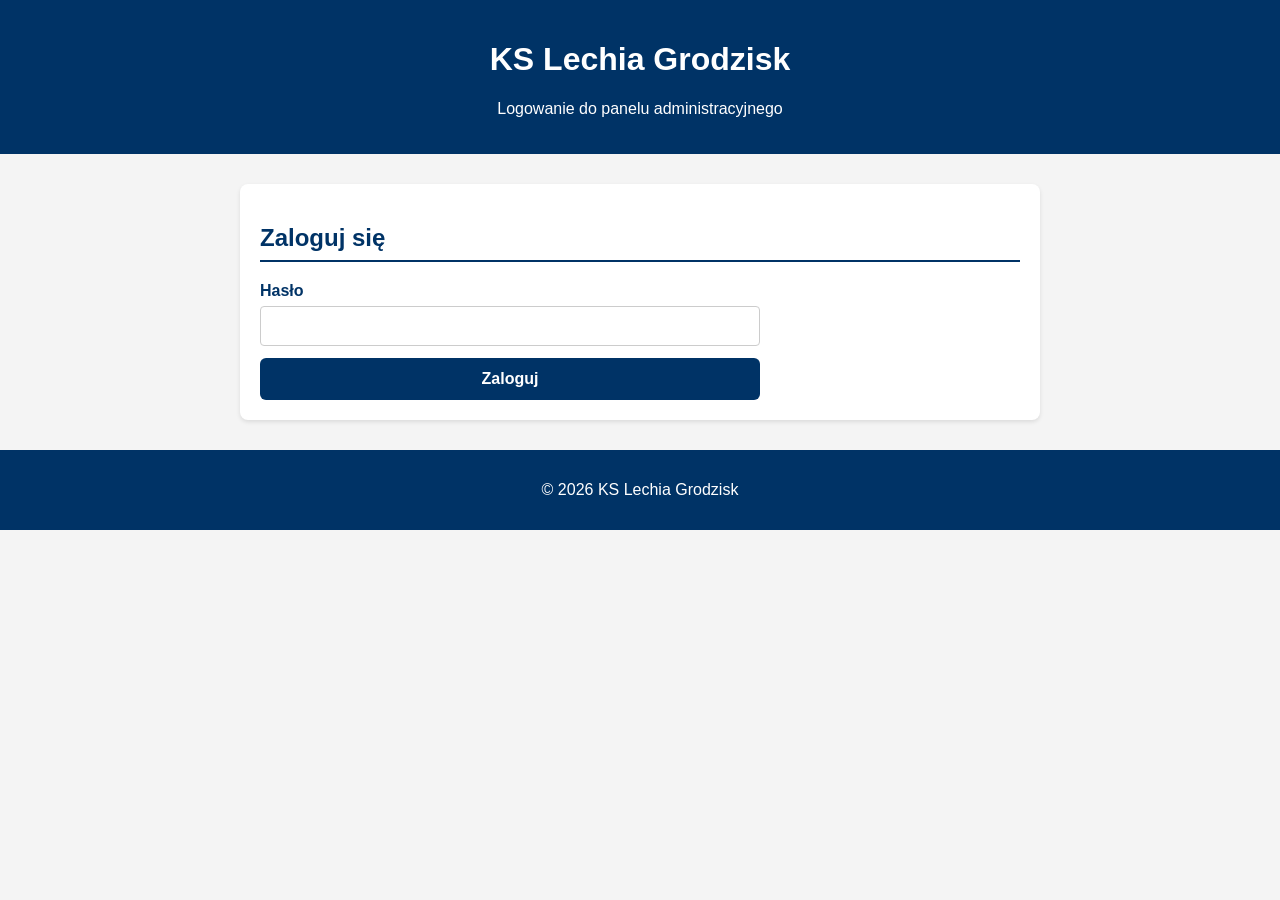
<file: admin.html>
<!DOCTYPE html>
<html lang="pl">
<head>
    <meta charset="UTF-8">
    <meta name="viewport" content="width=device-width, initial-scale=1.0">
    <title>Panel admina - KS Lechia Grodzisk</title>
    <link rel="stylesheet" href="style.css">
</head>
<body>

<header>
    <h1>KS Lechia Grodzisk</h1>
    <p>Panel administracyjny</p>
</header>

<main>
    <section>
        <h2>Wiadomości z formularza kontaktowego</h2>
        <div id="lista-wiadomosci">
            <p>Ładowanie...</p>
        </div>
    </section>
    <button id="przycisk-wyloguj">Wyloguj</button>
</main>

<footer>
    <p>&copy; 2026 KS Lechia Grodzisk</p>
</footer>

<script src="script.js"></script>
</body>
</html>
</file>
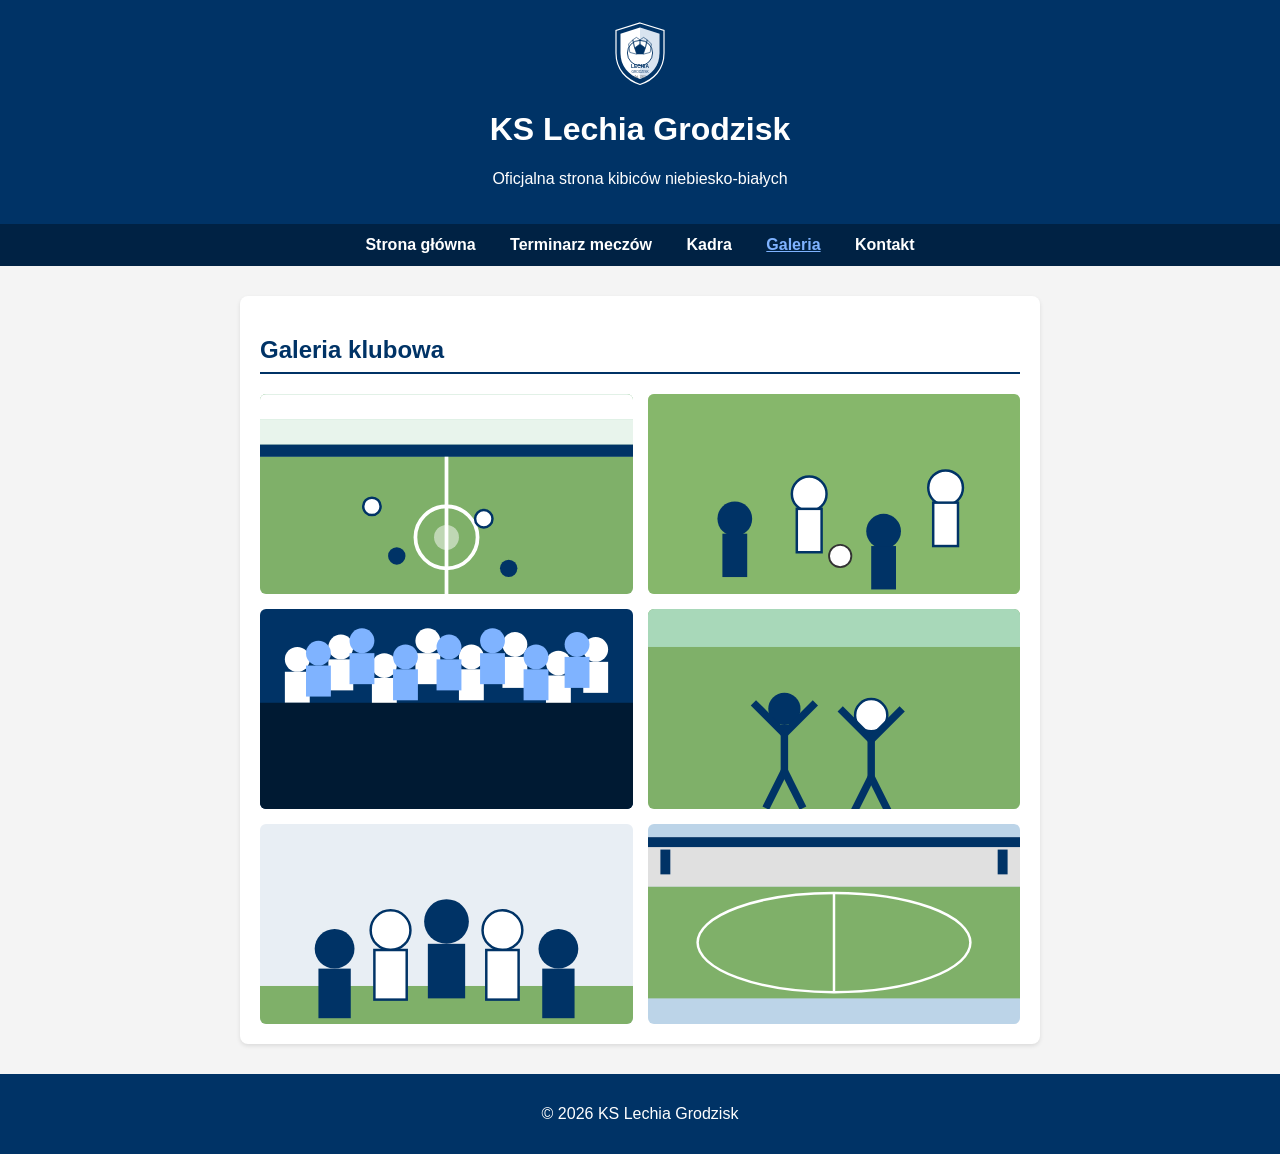
<file: galeria.html>
<!DOCTYPE html>
<html lang="pl">
<head>
    <meta charset="UTF-8">
    <meta name="viewport" content="width=device-width, initial-scale=1.0">
    <title>Galeria - KS Lechia Grodzisk</title>
    <link rel="stylesheet" href="style.css">
</head>
<body>

<header>
    <img src="zdjecia/herb.svg" alt="Herb KS Lechia Grodzisk" style="width: 60px; height: auto;">
    <h1>KS Lechia Grodzisk</h1>
    <p>Oficjalna strona kibiców niebiesko-białych</p>
</header>

<nav>
    <a href="index.html">Strona główna</a>
    <a href="mecze.html">Terminarz meczów</a>
    <a href="kadra.html">Kadra</a>
    <a href="galeria.html">Galeria</a>
    <a href="kontakt.html">Kontakt</a>
</nav>

<main>
    <section>
        <h2>Galeria klubowa</h2>
        <div class="galeria">
            <img src="zdjecia/galeria-mecz.svg" alt="Mecz z Sokołem Podlesie">
            <img src="zdjecia/galeria-trening.svg" alt="Trening drużyny">
            <img src="zdjecia/galeria-kibice.svg" alt="Kibice na trybunach">
            <img src="zdjecia/galeria-swietowanie.svg" alt="Świętowanie gola">
            <img src="zdjecia/galeria-druzyna.svg" alt="Drużyna przed sezonem">
            <img src="zdjecia/galeria-stadion.svg" alt="Stadion klubowy">
        </div>
    </section>
</main>

<footer>
    <p>&copy; 2026 KS Lechia Grodzisk</p>
</footer>

<script src="script.js"></script>
</body>
</html>
</file>
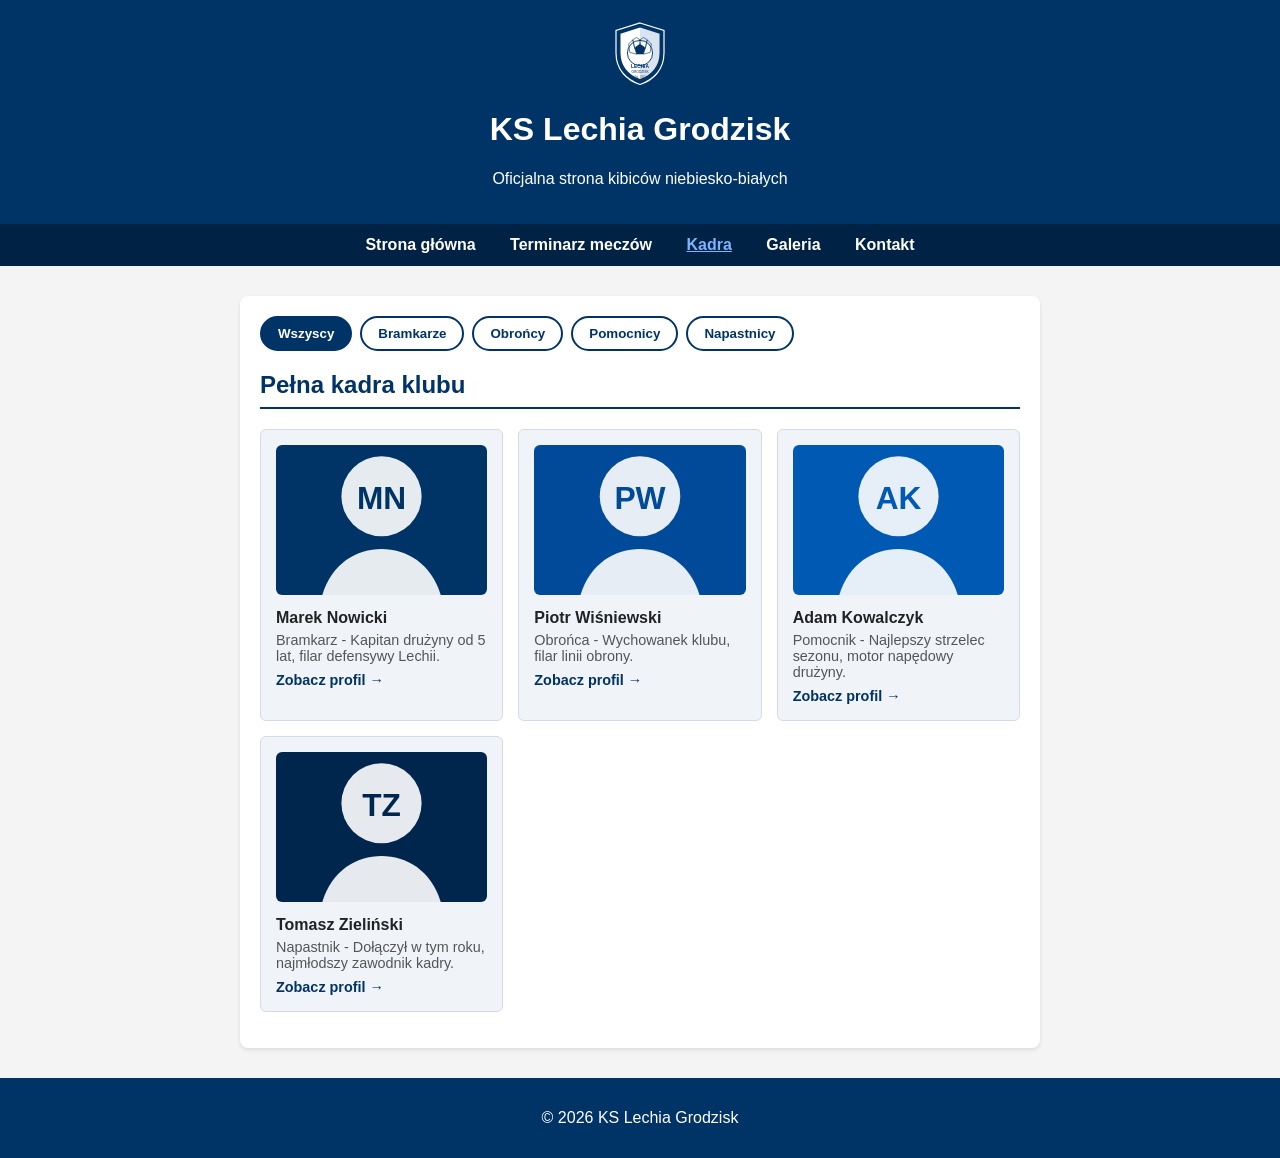
<file: kadra.html>
<!DOCTYPE html>
<html lang="pl">
<head>
    <meta charset="UTF-8">
    <meta name="viewport" content="width=device-width, initial-scale=1.0">
    <title>Kadra - KS Lechia Grodzisk</title>
    <link rel="stylesheet" href="style.css">
</head>
<body>

<header>
    <img src="zdjecia/herb.svg" alt="Herb KS Lechia Grodzisk" style="width: 60px; height: auto;">
    <h1>KS Lechia Grodzisk</h1>
    <p>Oficjalna strona kibiców niebiesko-białych</p>
</header>

<nav>
    <a href="index.html">Strona główna</a>
    <a href="mecze.html">Terminarz meczów</a>
    <a href="kadra.html">Kadra</a>
    <a href="galeria.html">Galeria</a>
    <a href="kontakt.html">Kontakt</a>
</nav>

<main>
    <section>
        <div class="filtr-pozycji">
            <button class="przycisk-filtra aktywny-filtr" data-pozycja="wszyscy">Wszyscy</button>
            <button class="przycisk-filtra" data-pozycja="Bramkarz">Bramkarze</button>
            <button class="przycisk-filtra" data-pozycja="Obrońca">Obrońcy</button>
            <button class="przycisk-filtra" data-pozycja="Pomocnik">Pomocnicy</button>
            <button class="przycisk-filtra" data-pozycja="Napastnik">Napastnicy</button>
        </div>
        <h2>Pełna kadra klubu</h2>
        <ul class="kadra" id="lista-kadry"></ul>          
    </section>
</main>

<footer>
    <p>&copy; 2026 KS Lechia Grodzisk</p>
</footer>

<script src="script.js"></script>
</body>
</html>
</file>
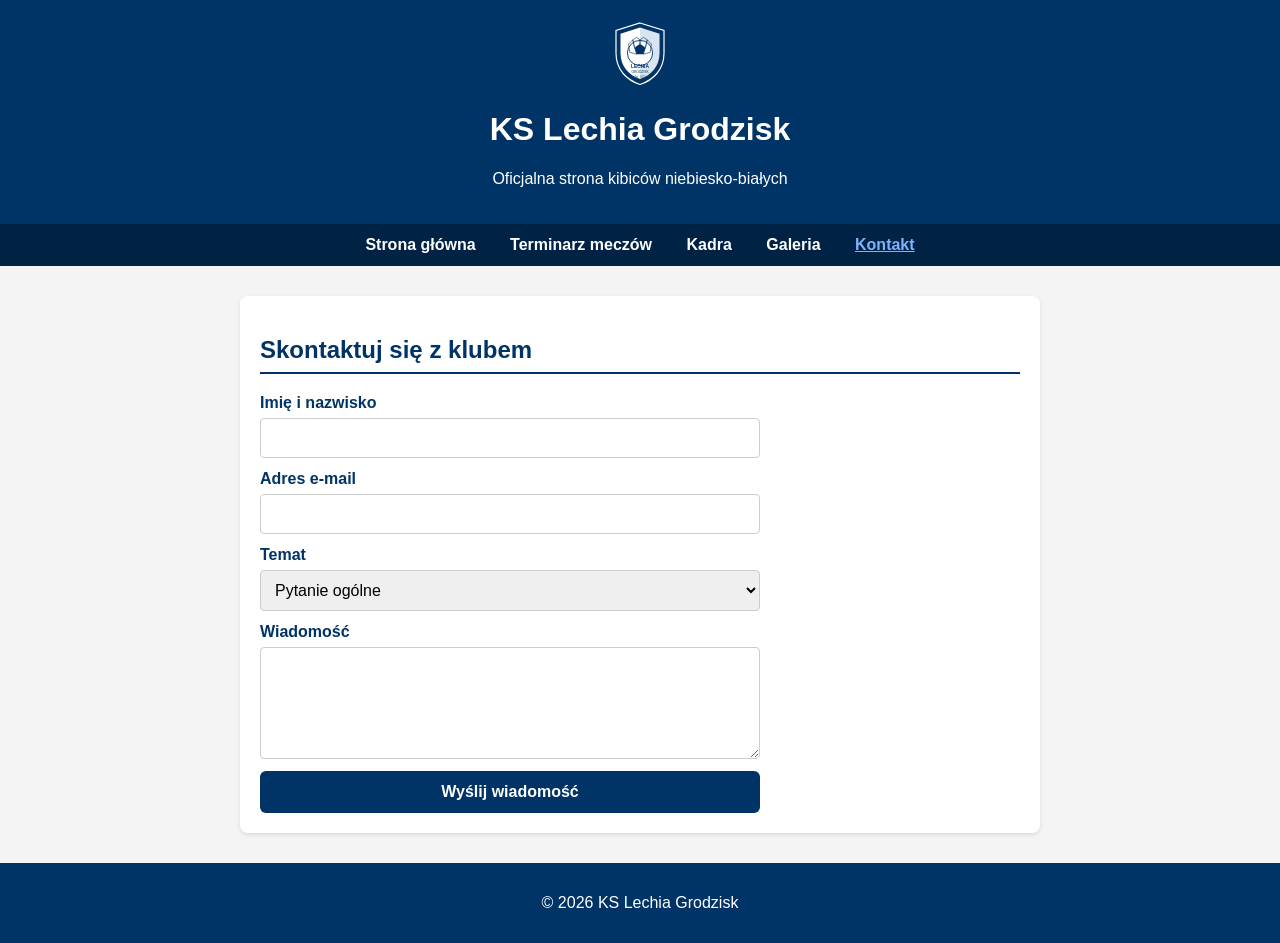
<file: kontakt.html>
<!DOCTYPE html>
<html lang="pl">
<head>
    <meta charset="UTF-8">
    <meta name="viewport" content="width=device-width, initial-scale=1.0">
    <title>Kontakt - KS Lechia Grodzisk</title>
    <link rel="stylesheet" href="style.css">
</head>
<body>

<header>
    <img src="zdjecia/herb.svg" alt="Herb KS Lechia Grodzisk" style="width: 60px; height: auto;">
    <h1>KS Lechia Grodzisk</h1>
    <p>Oficjalna strona kibiców niebiesko-białych</p>
</header>

<nav>
    <a href="index.html">Strona główna</a>
    <a href="mecze.html">Terminarz meczów</a>
    <a href="kadra.html">Kadra</a>
    <a href="galeria.html">Galeria</a>
    <a href="kontakt.html">Kontakt</a>
</nav>

<main>
    <section>
        <h2>Skontaktuj się z klubem</h2>
        <form id="formularz-kontaktowy">
            <label for="imie">Imię i nazwisko</label>
            <input type="text" id="imie" name="imie" required>

            <label for="email">Adres e-mail</label>
            <input type="email" id="email" name="email" required>

            <label for="temat">Temat</label>
            <select id="temat" name="temat">
                <option value="ogolne">Pytanie ogólne</option>
                <option value="wspolpraca">Współpraca / sponsoring</option>
                <option value="bilety">Bilety na mecz</option>
            </select>

            <label for="wiadomosc">Wiadomość</label>
            <textarea id="wiadomosc" name="wiadomosc" rows="5" required></textarea>

            <button type="submit">Wyślij wiadomość</button>
        </form>
        <p id="potwierdzenie" class="ukryty">Dziękujemy! Wiadomość została wysłana.</p>
    </section>
</main>

<footer>
    <p>&copy; 2026 KS Lechia Grodzisk</p>
</footer>

<script src="script.js"></script>
</body>
</html>
</file>
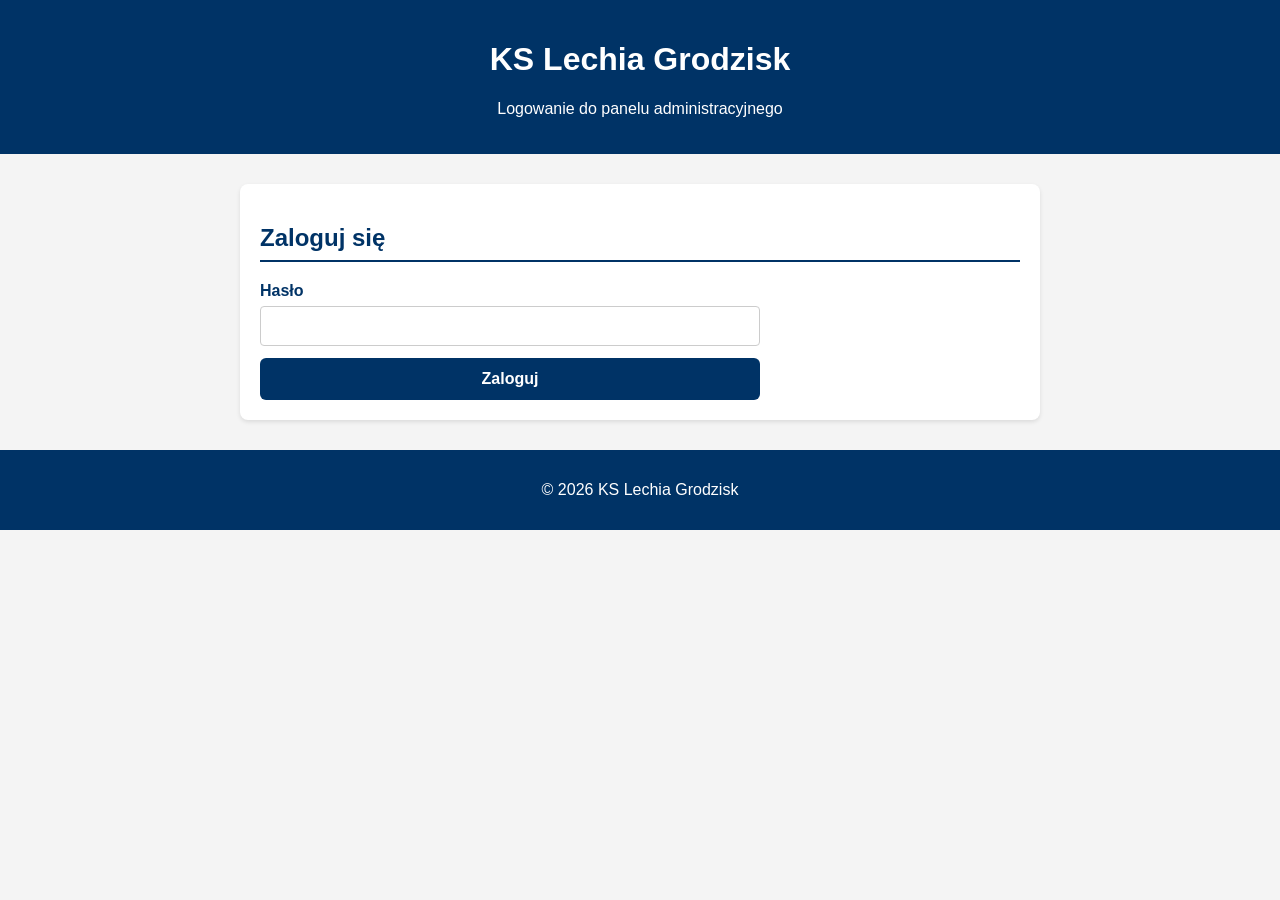
<file: login.html>
<!DOCTYPE html>
<html lang="pl">
<head>
    <meta charset="UTF-8">
    <meta name="viewport" content="width=device-width, initial-scale=1.0">
    <title>Logowanie admina - KS Lechia Grodzisk</title>
    <link rel="stylesheet" href="style.css">
</head>
<body>

<header>
    <h1>KS Lechia Grodzisk</h1>
    <p>Logowanie do panelu administracyjnego</p>
</header>

<main>
    <section>
        <h2>Zaloguj się</h2>
        <form id="formularz-logowania">
            <label for="haslo">Hasło</label>
            <input type="password" id="haslo" name="haslo" required>
            <button type="submit">Zaloguj</button>
        </form>
        <p id="blad-logowania" class="ukryty" style="color: red;"></p>
    </section>
</main>

<footer>
    <p>&copy; 2026 KS Lechia Grodzisk</p>
</footer>

<script src="script.js"></script>
</body>
</html>
</file>
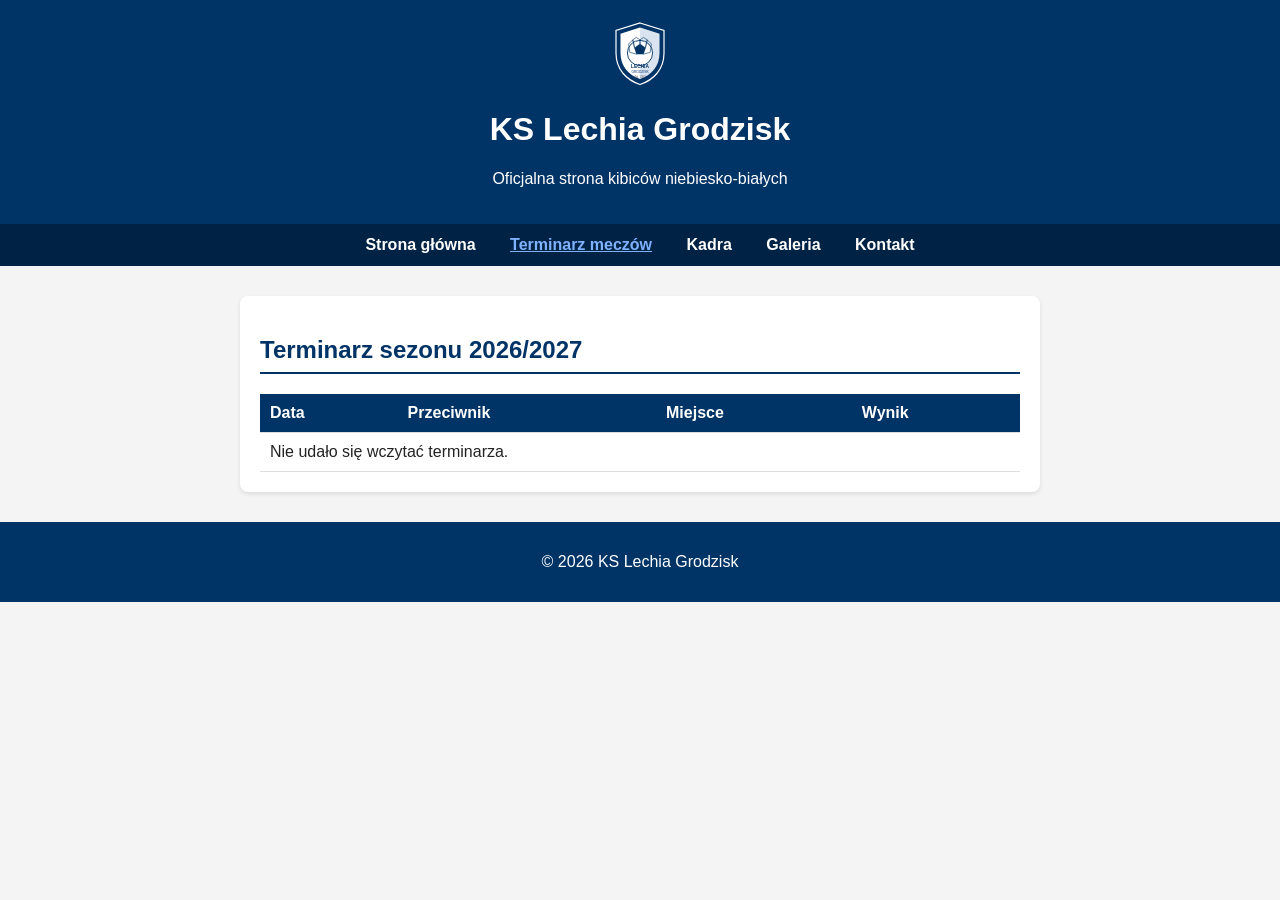
<file: mecze.html>
<!DOCTYPE html>
<html lang="pl">
<head>
    <meta charset="UTF-8">
    <meta name="viewport" content="width=device-width, initial-scale=1.0">
    <title>Terminarz meczów - KS Lechia Grodzisk</title>
    <link rel="stylesheet" href="style.css">
</head>
<body>

<header>
    <img src="zdjecia/herb.svg" alt="Herb KS Lechia Grodzisk" style="width: 60px; height: auto;">
    <h1>KS Lechia Grodzisk</h1>
    <p>Oficjalna strona kibiców niebiesko-białych</p>
</header>

<nav>
    <a href="index.html">Strona główna</a>
    <a href="mecze.html">Terminarz meczów</a>
    <a href="kadra.html">Kadra</a>
    <a href="galeria.html">Galeria</a>
    <a href="kontakt.html">Kontakt</a>
</nav>

<main>
    <section>
    <h2>Terminarz sezonu 2026/2027</h2>
    <table>
        <thead>
            <tr>
                <th class="naglowek-sortowalny" data-pole="data">Data</th>
                <th class="naglowek-sortowalny" data-pole="przeciwnik">Przeciwnik</th>
                <th class="naglowek-sortowalny" data-pole="miejsce">Miejsce</th>
                <th>Wynik</th>
            </tr>
        </thead>
        <tbody id="lista-meczow">
        </tbody>
    </table>
</section>  
</main>

<footer>
    <p>&copy; 2026 KS Lechia Grodzisk</p>
</footer>

<script src="script.js"></script>

</body>
</html>
</file>
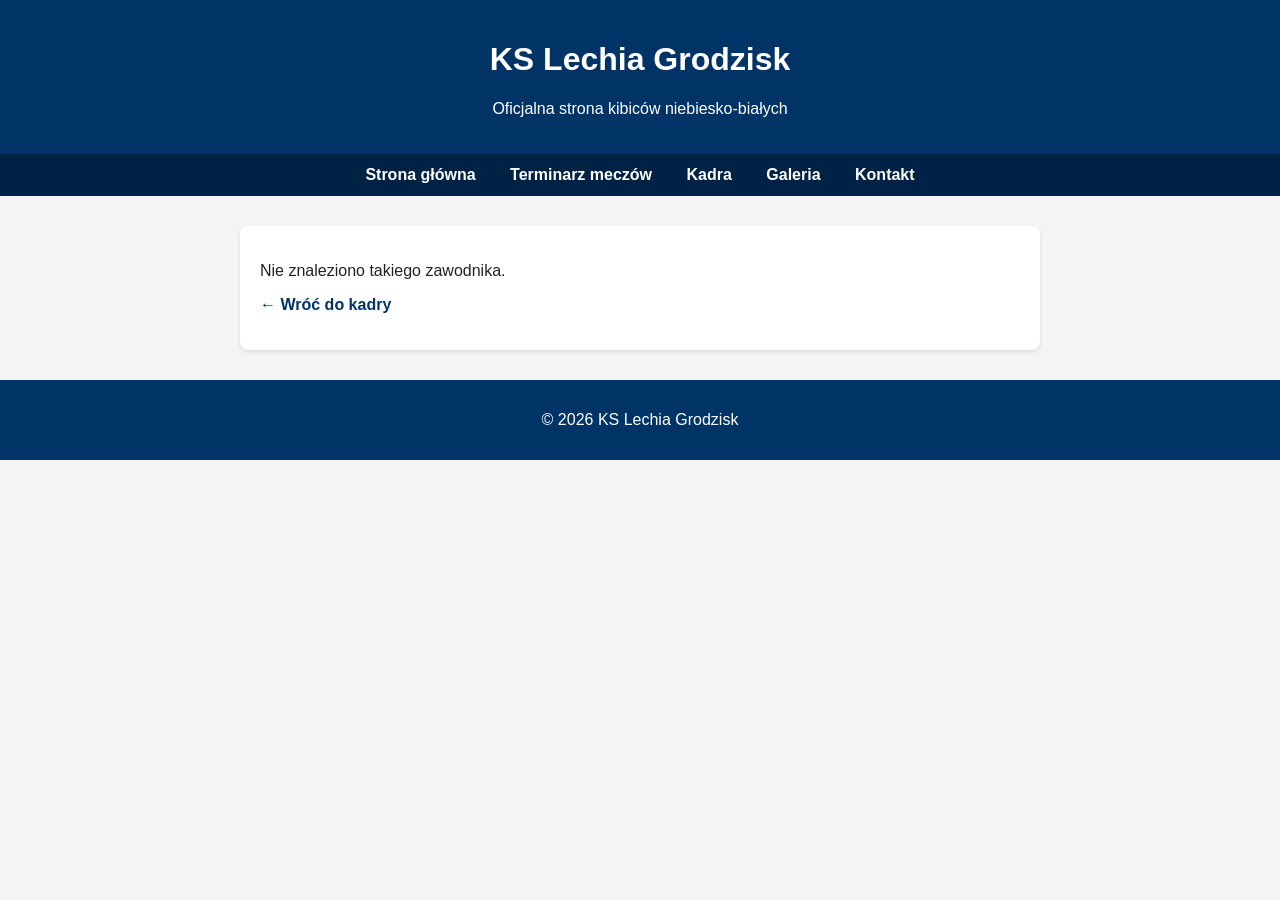
<file: zawodnik.html>
<!DOCTYPE html>
<html lang="pl">
<head>
    <meta charset="UTF-8">
    <meta name="viewport" content="width=device-width, initial-scale=1.0">
    <title>Profil zawodnika - KS Lechia Grodzisk</title>
    <link rel="stylesheet" href="style.css">
</head>
<body>

<header>
    <h1>KS Lechia Grodzisk</h1>
    <p>Oficjalna strona kibiców niebiesko-białych</p>
</header>

<nav>
    <a href="index.html">Strona główna</a>
    <a href="mecze.html">Terminarz meczów</a>
    <a href="kadra.html">Kadra</a>
    <a href="galeria.html">Galeria</a>
    <a href="kontakt.html">Kontakt</a>
</nav>

<main>
    <section id="profil-zawodnika">
        <p>Ładowanie...</p>
    </section>
</main>

<footer>
    <p>&copy; 2026 KS Lechia Grodzisk</p>
</footer>

<script src="script.js"></script>
</body>
</html>
</file>
<file: style.css>
body 
{
    font-family: Arial, sans-serif;
    margin: 0;
    background-color: #f4f4f4;
    color: #222;
}

header 
{
    background-color: #003366;
    color: white;
    padding: 20px;
    text-align: center;
}

main 
{
    max-width: 800px;
    margin: 30px auto;
    padding: 0 20px;
}

section 
{
    background-color: white;
    padding: 20px;
    margin-bottom: 20px;
    border-radius: 8px;
    box-shadow: 0 2px 4px rgba(0, 0, 0, 0.1);
}

h2 
{
    color: #003366;
    border-bottom: 2px solid #003366;
    padding-bottom: 8px;
}

ul 
{
    list-style-type: none;
    padding: 0;
}

li 
{
    padding: 10px;
    border-bottom: 1px solid #eee;
}

footer
{
    background-color: #003366;
    color: white;
    text-align: center;
    padding: 15px;
    margin-top: 30px;
}

.kadra {
    display: grid;
    grid-template-columns: repeat(auto-fit, minmax(200px, 1fr));
    gap: 15px;
}

.karta-zawodnika {
    background-color: #f0f4f8;
    border: 1px solid #d0dce6;
    border-radius: 6px;
    padding: 15px;
}

.karta-zawodnika p {
    margin: 5px 0 0 0;
    color: #555;
    font-size: 0.9em;
}

.szczegoly 
{
    display: none;
    margin-top: 8px;
    font-size: 0.85em;
    color: #003366;
    font-weight: bold;
}

.karta-zawodnika 
{
    cursor: pointer;
}

nav 
{
    background-color: #002244;
    padding: 12px 20px;
    text-align: center;
}

nav a 
{
    color: white;
    text-decoration: none;
    margin: 0 15px;
    font-weight: bold;
}

nav a:hover 
{
    text-decoration: underline;
}

nav a.aktywny 
{
    text-decoration: underline;
    color: #7fb3ff;
}

table {
    width: 100%;
    border-collapse: collapse;
}

th, td 
{
    padding: 10px;
    text-align: left;
    border-bottom: 1px solid #ddd;
}

th 
{
    background-color: #003366;
    color: white;
}

tbody tr:hover 
{
    background-color: #f0f4f8;
}

.galeria 
{
    display: grid;
    grid-template-columns: repeat(auto-fit, minmax(250px, 1fr));
    gap: 15px;
}

.galeria img 
{
    width: 100%;
    height: 200px;
    object-fit: cover;
    border-radius: 6px;
    transition: transform 0.3s;
}

.galeria img:hover 
{
    transform: scale(1.05);
}

.zdjecie-zawodnika 
{
    width: 100%;
    height: 150px;
    object-fit: cover;
    border-radius: 6px;
    margin-bottom: 10px;
}

form 
{
    display: flex;
    flex-direction: column;
    gap: 12px;
    max-width: 500px;
}

label 
{
    font-weight: bold;
    color: #003366;
    margin-bottom: -6px;
}

input, select, textarea 
{
    padding: 10px;
    border: 1px solid #ccc;
    border-radius: 4px;
    font-family: inherit;
    font-size: 1em;
}

input:focus, select:focus, textarea:focus 
{
    outline: none;
    border-color: #003366;
}

button[type="submit"] 
{
    background-color: #003366;
    color: white;
    border: none;
    padding: 12px;
    border-radius: 6px;
    font-size: 1em;
    font-weight: bold;
    cursor: pointer;
}

button[type="submit"]:hover 
{
    background-color: #002244;
}

.ukryty 
{
    display: none;
}

.pokazany 
{
    display: block;
    color: #1a7a3c;
    font-weight: bold;
    margin-top: 10px;
}

.link-profilu 
{
    display: inline-block;
    margin-top: 8px;
    color: #003366;
    font-size: 0.9em;
    font-weight: bold;
}

.zdjecie-profilu 
{
    width: 200px;
    height: 200px;
    object-fit: cover;
    border-radius: 8px;
    display: block;
    margin-bottom: 15px;
}

.pozycja-profilu 
{
    color: #666;
    font-style: italic;
    margin-top: -10px;
}

.statystyki-profilu 
{
    list-style: none;
    padding: 0;
    margin-top: 15px;
}

.statystyki-profilu li 
{
    padding: 8px 0;
    border-bottom: 1px solid #eee;
    font-weight: bold;
    color: #003366;
}

.wiadomosc-admin 
{
    background-color: #f4f4f4;
    border-left: 4px solid #003366;
    padding: 12px 15px;
    margin-bottom: 12px;
    border-radius: 4px;
}

.filtr-pozycji {
    display: flex;
    flex-wrap: wrap;
    gap: 8px;
    margin-bottom: 20px;
}

.przycisk-filtra {
    padding: 8px 16px;
    border: 2px solid #003366;
    background-color: white;
    color: #003366;
    border-radius: 20px;
    cursor: pointer;
    font-weight: bold;
    transition: background-color 0.2s;
}

.przycisk-filtra:hover {
    background-color: #e8eef4;
}

.aktywny-filtr {
    background-color: #003366;
    color: white;
}

.link-profilu,
main a {
    color: #003366;
    text-decoration: none;
    font-weight: bold;
}

.link-profilu:hover,
main a:hover {
    text-decoration: underline;
}

.naglowek-sortowalny {
    cursor: pointer;
    user-select: none;
}

.naglowek-sortowalny:hover {
    background-color: #002244;
}

.animowana-sekcja {
    opacity: 0;
    transform: translateY(30px);
    transition: opacity 0.6s ease-out, transform 0.6s ease-out;
}

.animowana-sekcja.widoczna {
    opacity: 1;
    transform: translateY(0);
}

@media (max-width: 600px) {
    header h1 {
        font-size: 1.5em;
    }

    .karta-zawodnika {
        flex: 1 1 100%;
    }

    main {
        padding: 0 10px;
    }
}
</file>
